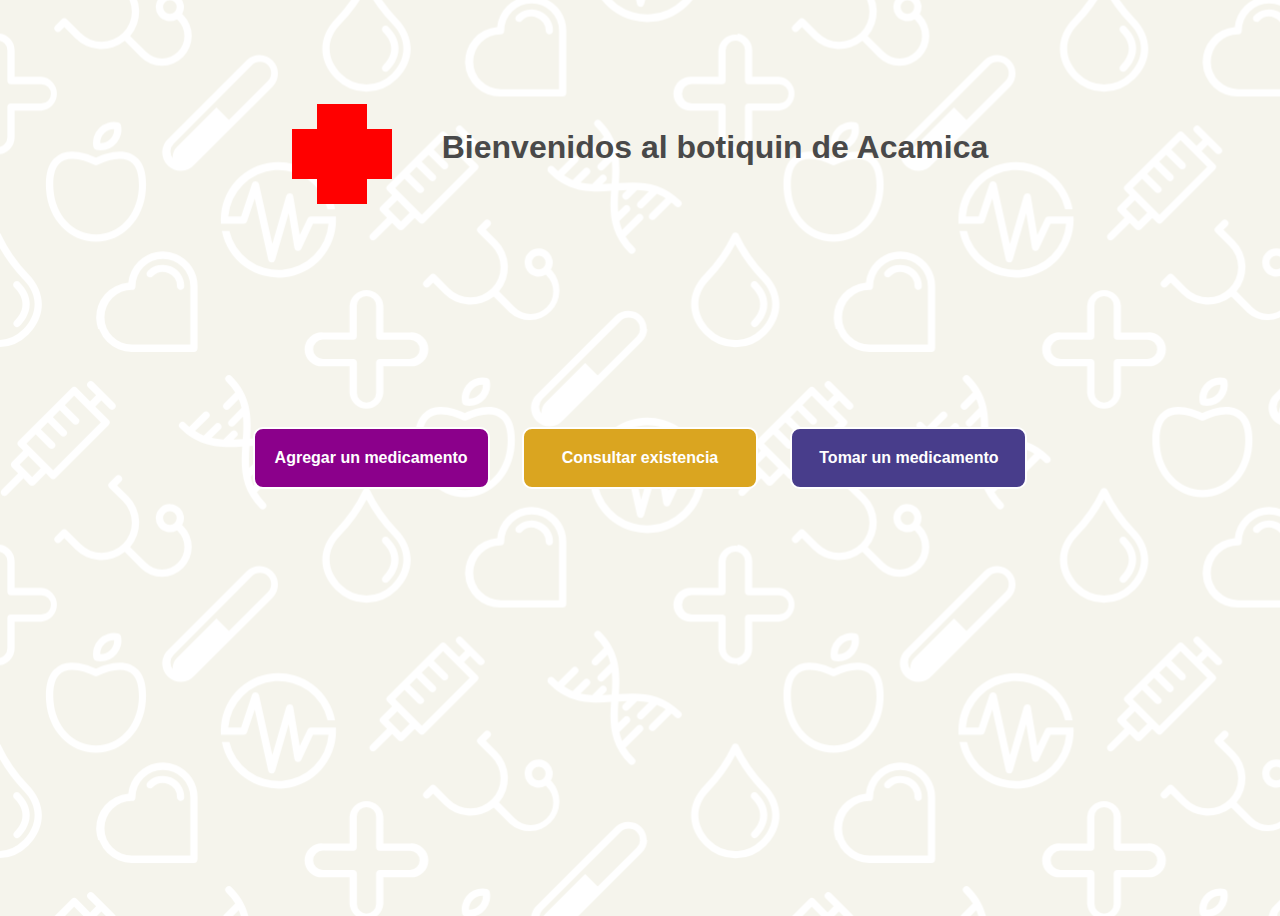
<file: index.html>
<!DOCTYPE html>
<html lang="en">
<head>
    <meta charset="UTF-8">
    <meta name="viewport" content="width=device-width, initial-scale=1.0">
    <meta http-equiv="X-UA-Compatible" content="ie=edge">
    <title>Botiquin</title>
    <link rel="stylesheet" href="css/styles.css">
</head>
<body>
    <div class="container">
        <header class="header">
            <h1><span class="cruz"></span>Bienvenidos al botiquin de Acamica</h1>
        </header>
        <div id="botiquin">
            <button id="agregar" disabled>Agregar un medicamento</button>
            <button id="consultar" disabled>Consultar existencia</button>
            <button id="quitar" disabled>Tomar un medicamento</button>
        </div>
        <div id="message"></div>
    </div>
<!-- lo primero que debemos hacer es unir nuestro html con dos archivos js que son dependientes. -->
</body>
</html>
</file>
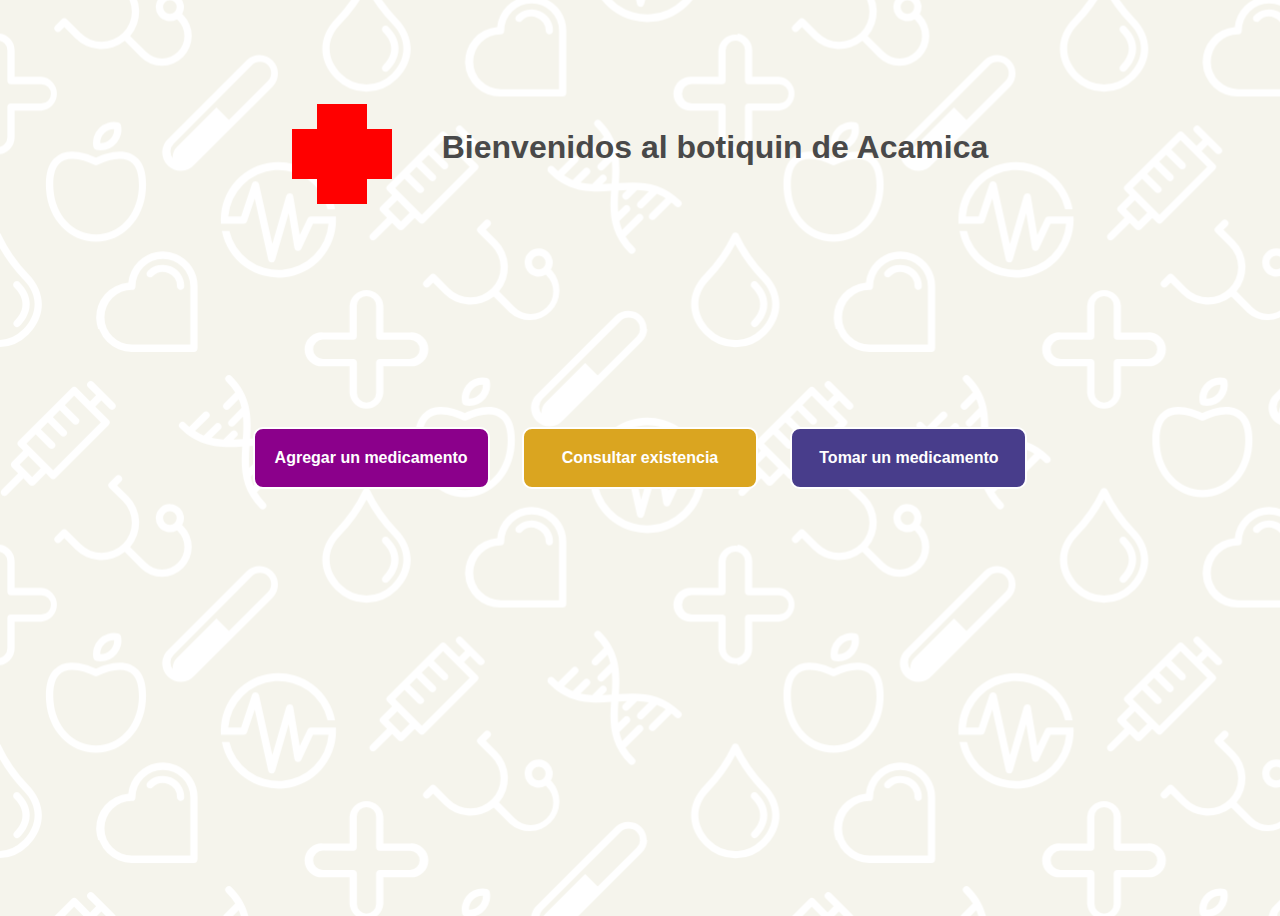
<file: botiquin.html>
<!DOCTYPE html>
<html lang="en">
<head>
    <meta charset="UTF-8">
    <meta name="viewport" content="width=device-width, initial-scale=1.0">
    <meta http-equiv="X-UA-Compatible" content="ie=edge">
    <title>Botiquin</title>
    <link rel="stylesheet" href="css/styles.css">
</head>
<body>
    <div class="container">
        <header class="header">
            <h1><span class="cruz"></span>Bienvenidos al botiquin de Acamica</h1>
        </header>
        <div id="botiquin">
            <button id="agregar" disabled>Agregar un medicamento</button>
            <button id="consultar" disabled>Consultar existencia</button>
            <button id="quitar" disabled>Tomar un medicamento</button>
        </div>
        <div id="message"></div>
    </div>
<!-- lo primero que debemos hacer es unir nuestro html con dos archivos js que son dependientes. -->
<!-- archivo js externo, deberá utilizar una url absoluta -->
<!-- <script src="https://chefuss.github.io/botiquin/js/initial.js"></script> -->
<!-- archivo js local, deberá utilizar una url relativa, quizás también deba crear una carpeta para guardar el archivo. -->
<script src="js/initial.js"></script>
</body>
</html>
</file>
<file: css/styles.css>
/* Global */
*,
*:before,
*:after {
    box-sizing: border-box;
}

/* Tags */
body {
    font-family: rubik, sans-serif;
    color: rgb(73, 73, 73);
    background: rgb(245, 244, 236) url(../img/440.svg);
    background-size: cover;
    background-repeat: no-repeat;
    background-position: center;
}
h1 {
    position: relative;
    left: 0;
    padding-left: 150px;
}
button {
    background: deeppink;
    padding: 20px;
    color: white;
    border:2px solid white;
    font-size: 1rem;
    font-weight: 600;
    border-radius: 10px;
}

/* Ids */
#botiquin {
    grid-column: 2/3;
    grid-row: 2/3;
    display: grid;
    grid-template-columns: repeat(3, 1fr);
    grid-template-rows: 1fr;
    grid-gap: 2em;
}
#botiquin button {
    cursor: pointer;
}
#message:empty {
    padding: 0;
}
#message {
    grid-column: 1/-1;
    grid-row: 3/-1;

    background: rgba(255, 216, 230, 0.6);
    padding: 30px;
}
#agregar {
    background: darkmagenta;
}
#consultar {
    background: goldenrod;
}
#quitar {
    background: darkslateblue;
}

/* Clases */
.cruz {
    position: absolute;
    left: 0;
}
.cruz:before,
.cruz:after {
    content: '';
    width: 100px;
    height: 50px;
    background: red;
    display: block;
    position: absolute;
}
.cruz:before {
    transform: rotate(90deg);
}
.container {
    min-height: 100vh;
    display: grid;
    grid-template-columns: 0.5fr 5fr 0.5fr;
    grid-template-rows: repeat(3,minmax(100px, 1fr));
    justify-content: center;
    justify-items: center;
    align-items: center;
    grid-gap: 2em;
}
.header {
    grid-column: 2/3;
}
</file>
